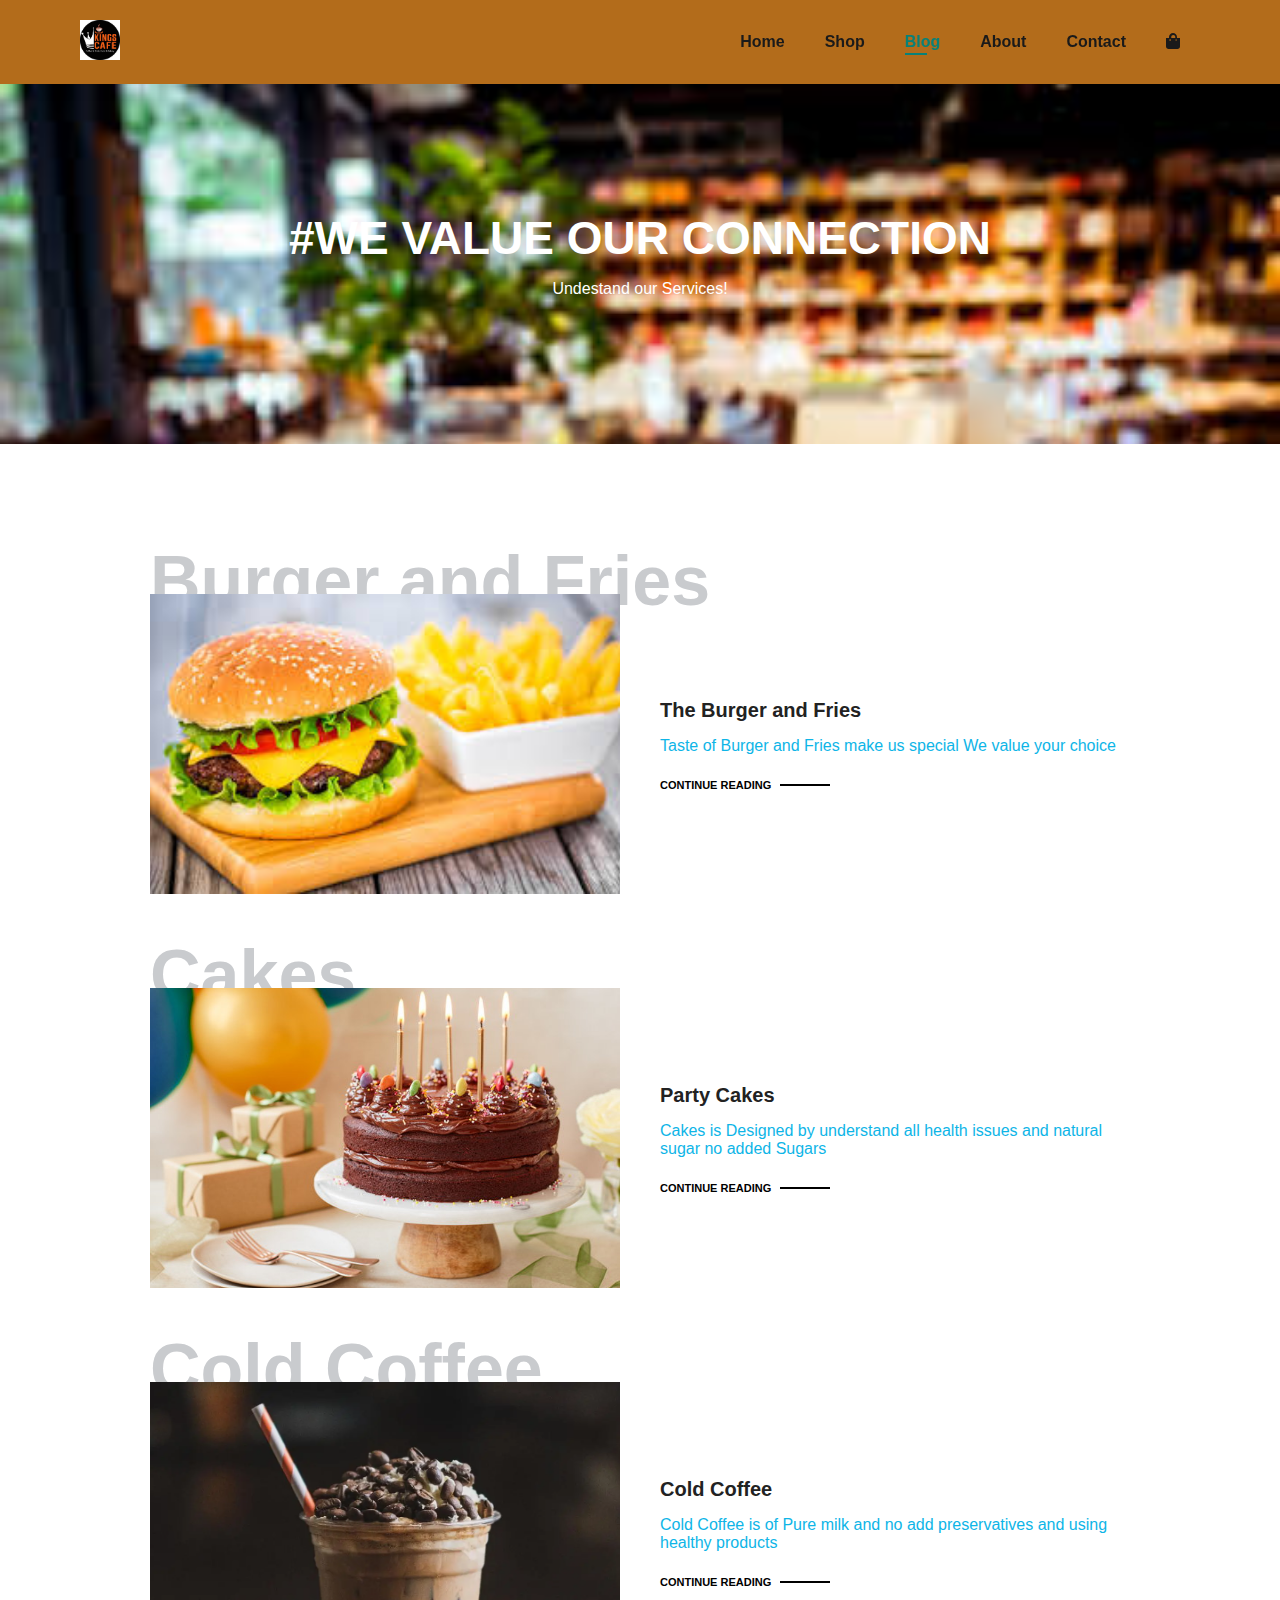
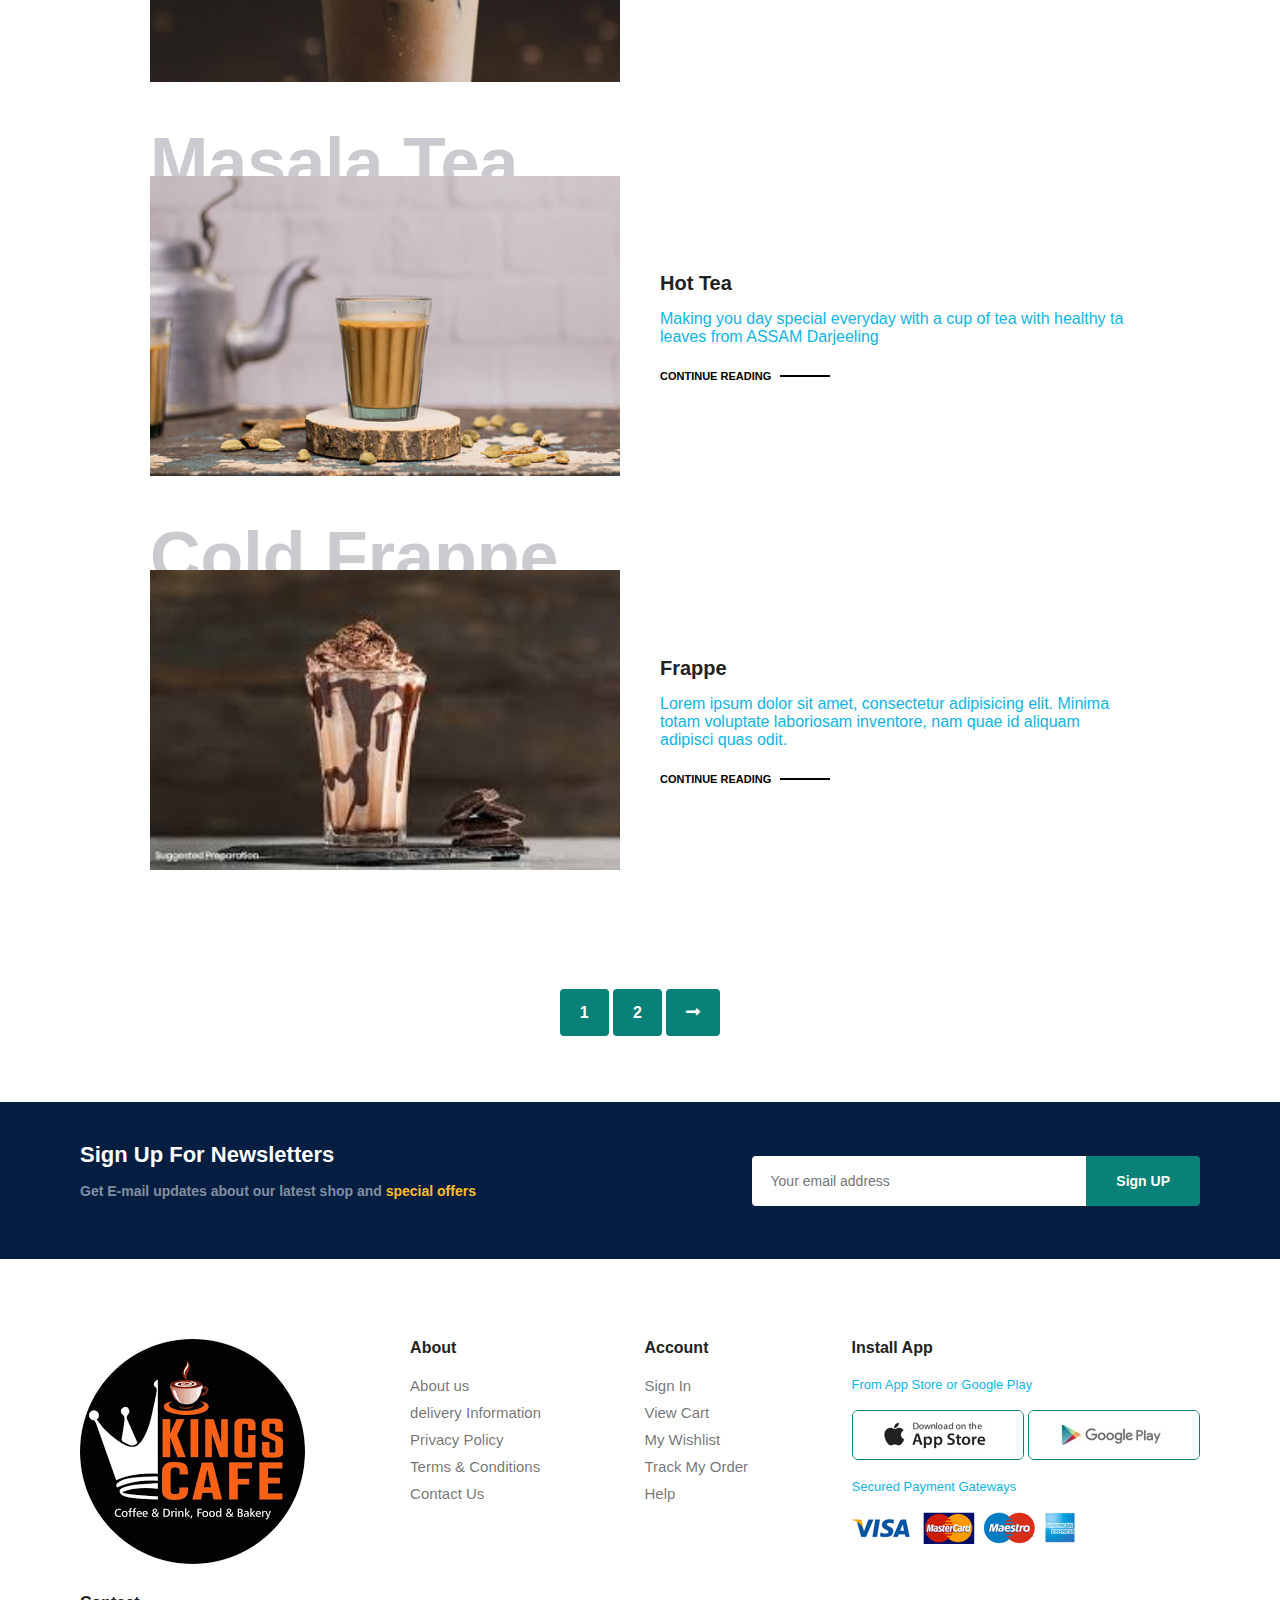
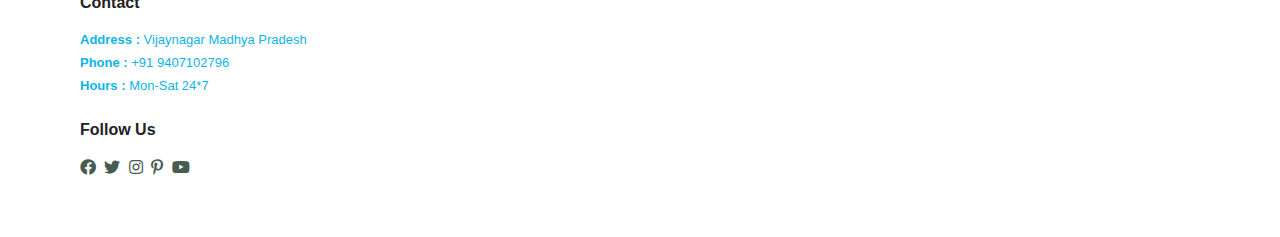
<file: blog.html>
<!DOCTYPE html>
<html lang="en">

<head>
  <meta charset="UTF-8">
  <meta name="viewport" content="width=device-width, initial-scale=1.0">
  <link rel="stylesheet" href="style.css">
  <title>Ecommerce Website</title>
  <link rel="stylesheet"
    href="https://fonts.googleapis.com/css2?family=Material+Symbols+Outlined:opsz,wght,FILL,GRAD@24,400,0,0" />
  <link rel="stylesheet" href="https://cdnjs.cloudflare.com/ajax/libs/font-awesome/5.15.2/css/all.min.css" />
</head>

<body>

  <section id="header">
    <a href="#"><img src="/logo.png" alt="" height="40px"></a>

    <div>
      <ul id="navbar">
        <li><a  href="index.html">Home</a></li>
        <li><a  href="shop.html">Shop</a></li>
        <li><a class="active" href="blog.html">Blog</a></li>
        <li><a href="about.html">About</a></li>
        <li><a href="contact.html">Contact</a></li>
        <li id="lg-bag"><a href="cart.html"><i class="fas fa-shopping-bag"></i></a></li>
        <a href="#" id="close"><i class="fas fa-times"></i></a>
      </ul>
    </div>
    <div id="mobile">
      <a href="cart.html"><i class="fas fa-shopping-bag"></i></a>
      <i id="bar" class="fas fa-outdent"></i>
    </div>
  </section>

  <section id="page-header" class="blog-header">
    <h2>#WE VALUE OUR CONNECTION</h2>
    <p>Undestand our Services!</p>
  </section>


  <section id="blog">
    <div class="blog-box">
        <div class="blog-img"><img src="website/blog/b1.png" alt=""></div>
        <div class="blog-details">
            <h4>The Burger and Fries</h4>
            <p>Taste of Burger and Fries make us special We value your choice</p>
            <a href="#">CONTINUE READING</a>
        </div>
        <h1>Burger and Fries</h1>
    </div>

    <div class="blog-box">
        <div class="blog-img"><img src="website/blog/b2.png" alt=""></div>
        <div class="blog-details">
            <h4>Party Cakes</h4>
            <p>Cakes is Designed by understand all health issues and natural sugar no added Sugars</p>
            <a href="#">CONTINUE READING</a>
        </div>
        <h1>Cakes</h1>
    </div>

    <div class="blog-box">
        <div class="blog-img"><img src="website/blog/b3.png" alt=""></div>
        <div class="blog-details">
            <h4>Cold Coffee</h4>
            <p>Cold Coffee is of Pure milk and no add preservatives and using healthy products</p>
            <a href="#">CONTINUE READING</a>
        </div>
        <h1>Cold Coffee</h1>
    </div>

    <div class="blog-box">
        <div class="blog-img"><img src="website/blog/b4.png" alt=""></div>
        <div class="blog-details">
            <h4>Hot Tea</h4>
            <p>Making you day special everyday with a cup of tea with healthy ta leaves from ASSAM Darjeeling</p>
            <a href="#">CONTINUE READING</a>
        </div>
        <h1>Masala Tea</h1>
    </div>

    <div class="blog-box">
        <div class="blog-img"><img src="website/blog/b6.png" alt=""></div>
        <div class="blog-details">
            <h4>Frappe</h4>
            <p>Lorem ipsum dolor sit amet, consectetur adipisicing elit. Minima totam voluptate laboriosam inventore, nam quae id aliquam adipisci quas odit.</p>
            <a href="#">CONTINUE READING</a>
        </div>
        <h1>Cold Frappe</h1>
    </div>

  </section>

  <section id="pagination" class="section-p1">
    <a href="#">1</a>
    <a href="#">2</a>
    <a href="#"><i class="fas fa-long-arrow-alt-right"></i></a>
  </section>

  <section id="newsletter" class="section-p1 section-m1">
    <div class="newstext">
      <h4>Sign Up For Newsletters</h4>
      <p>Get E-mail updates about our latest shop and <span>special offers</span></p>
    </div>
    <div class="form">
      <input type="email" placeholder="Your email address">
      <button class="normal">Sign UP</button>
    </div>
  </section>

  <footer class="section-p1">
    <div class="col">
      <img class="logo" src="/logo.png" alt="">
      <h4>Contact</h4>
      <p><strong>Address :</strong> Vijaynagar Madhya Pradesh</p>
      <p><strong>Phone : </strong> +91 9407102796</p>
      <p><strong>Hours : </strong> Mon-Sat 24*7</p>
      <div class="follow">
        <h4>Follow Us</h4>
        <div class="icon">
          <i class="fab fa-facebook"></i>
          <i class="fab fa-twitter"></i>
          <i class="fab fa-instagram"></i>
          <i class="fab fa-pinterest-p"></i>
          <i class="fab fa-youtube"></i>
        </div>
      </div>
    </div>

    <div class="col">
      <h4>About</h4>
      <a href="#">About us</a>
      <a href="#">delivery Information</a>
      <a href="#">Privacy Policy</a>
      <a href="#">Terms & Conditions</a>
      <a href="#">Contact Us</a>
    </div>

    <div class="col">
      <h4>Account</h4>
      <a href="#">Sign In</a>
      <a href="#">View Cart</a>
      <a href="#">My Wishlist</a>
      <a href="#">Track My Order</a>
      <a href="#">Help</a>
    </div>

    <div class="col install">
      <h4>Install App</h4>
      <p>From App Store or Google Play</p>
      <div class="row">
        <img src="website/products/app.jpg" alt="">
        <img src="play.jpg" alt="">
      </div>
      <p>Secured Payment Gateways</p>
      <img src="pay.png" alt="">
    </div>
  </footer>

  <script src="script.js"></script>
</body>

</html>
</file>
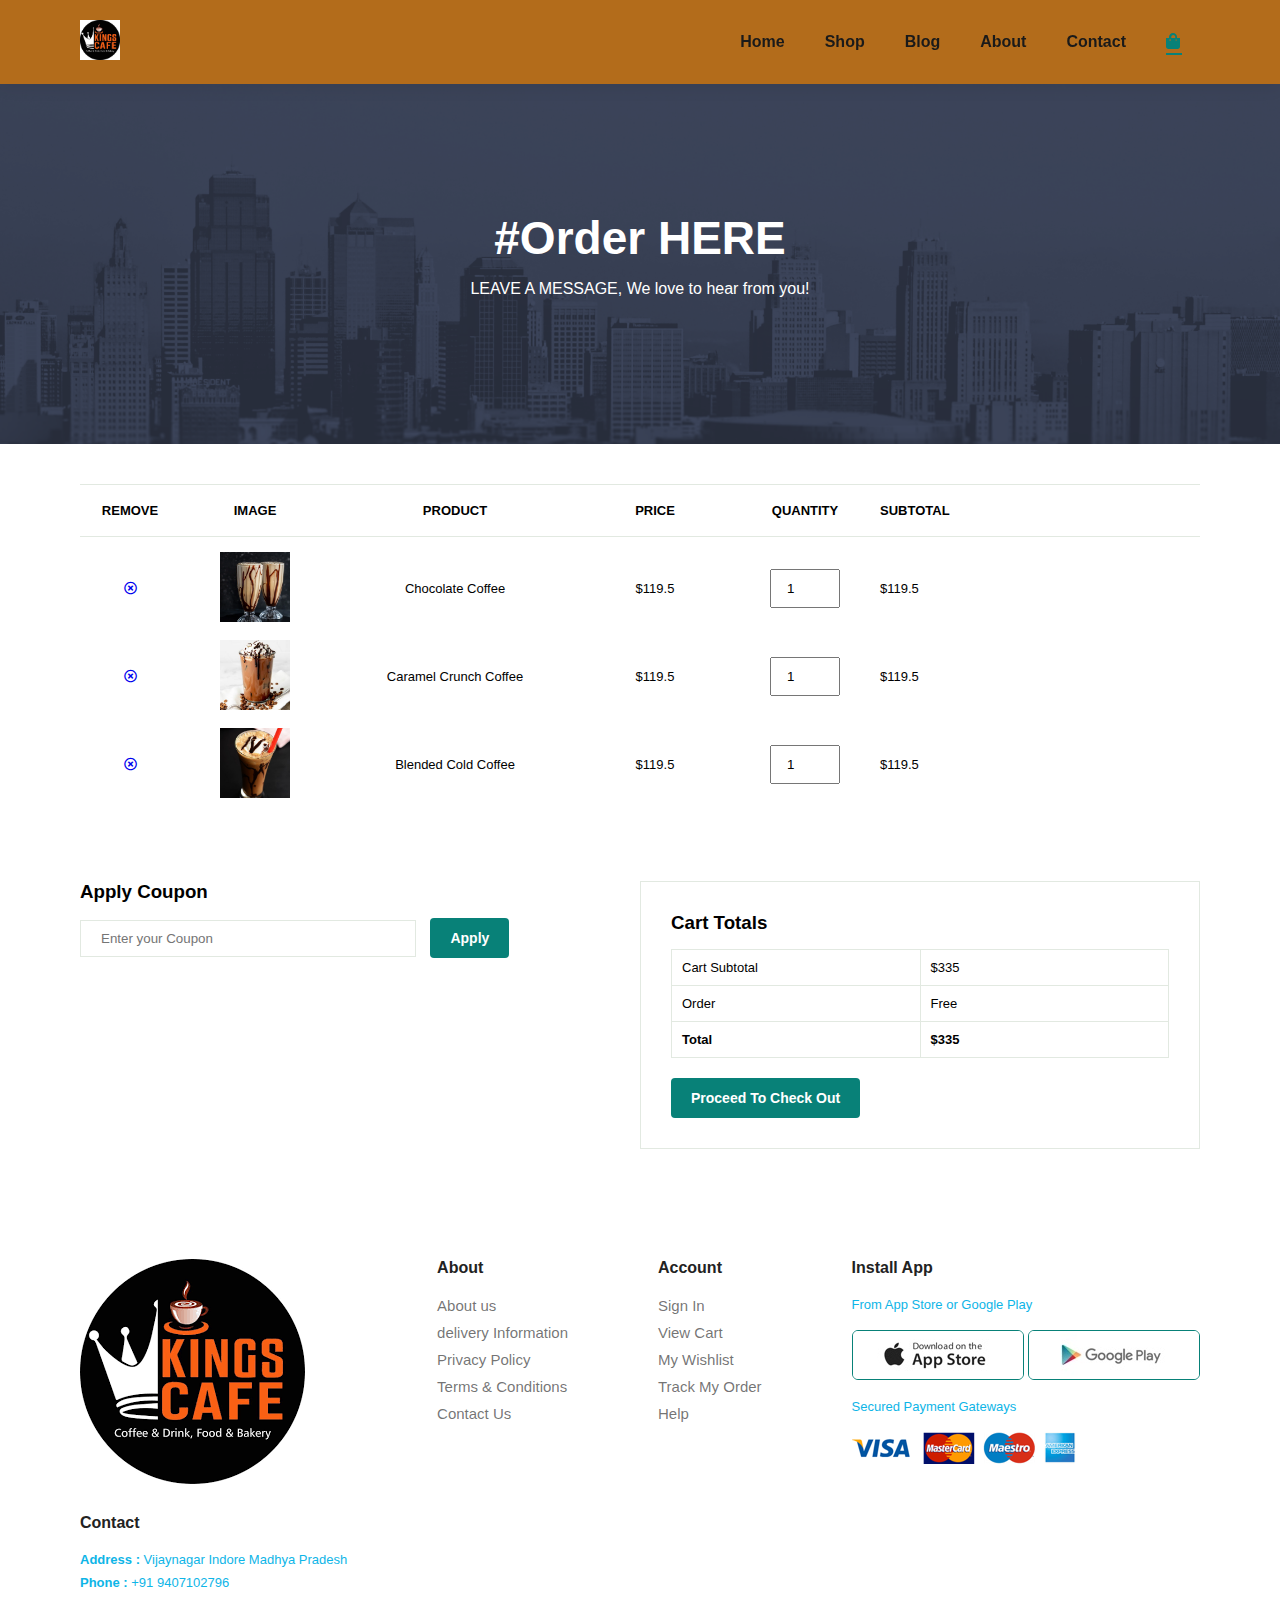
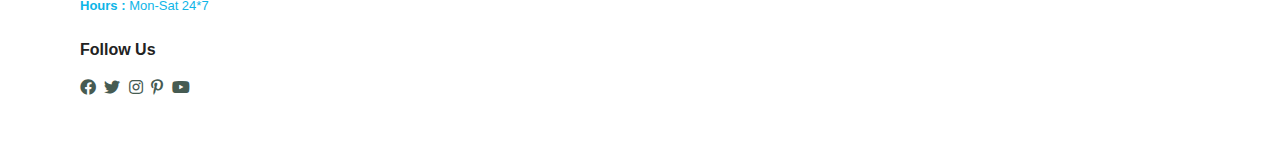
<file: cart.html>
<!DOCTYPE html>
<html lang="en">

<head>
  <meta charset="UTF-8">
  <meta name="viewport" content="width=device-width, initial-scale=1.0">
  <link rel="stylesheet" href="style.css">
  <title>Ecommerce Website</title>
  <link rel="stylesheet"
    href="https://fonts.googleapis.com/css2?family=Material+Symbols+Outlined:opsz,wght,FILL,GRAD@24,400,0,0" />
  <link rel="stylesheet" href="https://cdnjs.cloudflare.com/ajax/libs/font-awesome/5.15.2/css/all.min.css" />
</head>

<body>

  <section id="header">
    <a href="#"><img src="/logo.png" alt="" height="40px"></a>

    <div>
      <ul id="navbar">
        <li><a  href="index.html">Home</a></li>
        <li><a  href="shop.html">Shop</a></li>
        <li><a href="blog.html">Blog</a></li>
        <li><a href="about.html">About</a></li>
        <li><a  href="contact.html">Contact</a></li>
        <li id="lg-bag"><a class="active" href="cart.html"><i class="fas fa-shopping-bag"></i></a></li>
        <a href="#" id="close"><i class="fas fa-times"></i></a>
      </ul>
    </div>
    <div id="mobile">
      <a href="cart.html"><i class="fas fa-shopping-bag"></i></a>
      <i id="bar" class="fas fa-outdent"></i>
    </div>
  </section>

  <section id="page-header" class="about-header">
   
    <h2>#Order HERE</h2>
    <p>LEAVE A MESSAGE, We love to hear from you!</p>
   
  </section>

<section id="cart" class="section-p1">
    <table width="100%">
        <thead>
            <tr>
                <td>Remove</td>
                <td>Image</td>
                <td>Product</td>
                <td>Price</td>
                <td>Quantity</td>
                <td>Subtotal</td>
            </tr>
        </thead>
        <tbody>
            <tr>
                <td><a href="#"><i class="far fa-times-circle"></i></a></td>
                <td><img src="/website/products/f1.png" alt=""></td>
                <td>Chocolate Coffee</td>
                <td>$119.5</td>
                <td><input type="number" value="1"></td>
                <td>$119.5</td>
            </tr>
            <tr>
                <td><a href="#"><i class="far fa-times-circle"></i></a></td>
                <td><img src="/website/products/f2.png" alt=""></td>
                <td>Caramel Crunch Coffee</td>
                <td>$119.5</td>
                <td><input type="number" value="1"></td>
                <td>$119.5</td>
            </tr>
            <tr>
                <td><a href="#"><i class="far fa-times-circle"></i></a></td>
                <td><img src="/website/products/f3.png" alt=""></td>
                <td>Blended Cold Coffee</td>
                <td>$119.5</td>
                <td><input type="number" value="1"></td>
                <td>$119.5</td>
            </tr>
        </tbody>
    </table>
</section>

<section id="cart-add" class="section-p1">
    <div id="coupon">
        <h3>Apply Coupon</h3>
        <div>
            <input type="text" placeholder="Enter your Coupon">
            <button class="normal">Apply</button>
        </div>
    </div>
    <div id="subtotal">
        <h3>Cart Totals</h3>
        <table>
            <tr>
                <td>Cart Subtotal</td>
                <td>$335</td>

            </tr>
            <tr>
                <td>Order</td>
                <td>Free</td>
            </tr>
            <tr>
                <td><strong>Total</strong></td>
                <td><strong>$335</strong></td>
            </tr>
        </table>
        <button class="normal">Proceed To Check Out</button>
    </div>
</section>

  <footer class="section-p1">
    <div class="col">
      <img class="logo" src="/logo.png" alt="">
      <h4>Contact</h4>
      <p><strong>Address :</strong> Vijaynagar Indore Madhya Pradesh</p>
      <p><strong>Phone : </strong> +91 9407102796</p>
      <p><strong>Hours : </strong>Mon-Sat 24*7</p>
      <div class="follow">
        <h4>Follow Us</h4>
        <div class="icon">
          <i class="fab fa-facebook"></i>
          <i class="fab fa-twitter"></i>
          <i class="fab fa-instagram"></i>
          <i class="fab fa-pinterest-p"></i>
          <i class="fab fa-youtube"></i>
        </div>
      </div>
    </div>

    <div class="col">
      <h4>About</h4>
      <a href="#">About us</a>
      <a href="#">delivery Information</a>
      <a href="#">Privacy Policy</a>
      <a href="#">Terms & Conditions</a>
      <a href="#">Contact Us</a>
    </div>

    <div class="col">
      <h4>Account</h4>
      <a href="#">Sign In</a>
      <a href="#">View Cart</a>
      <a href="#">My Wishlist</a>
      <a href="#">Track My Order</a>
      <a href="#">Help</a>
    </div>

    <div class="col install">
      <h4>Install App</h4>
      <p>From App Store or Google Play</p>
      <div class="row">
        <img src="/website/products/app.jpg" alt="">
        <img src="/play.jpg" alt="">
      </div>
      <p>Secured Payment Gateways</p>
      <img src="/pay.png" alt="">
    </div>
  </footer>

  <script src="script.js"></script>
</body>

</html>
</file>
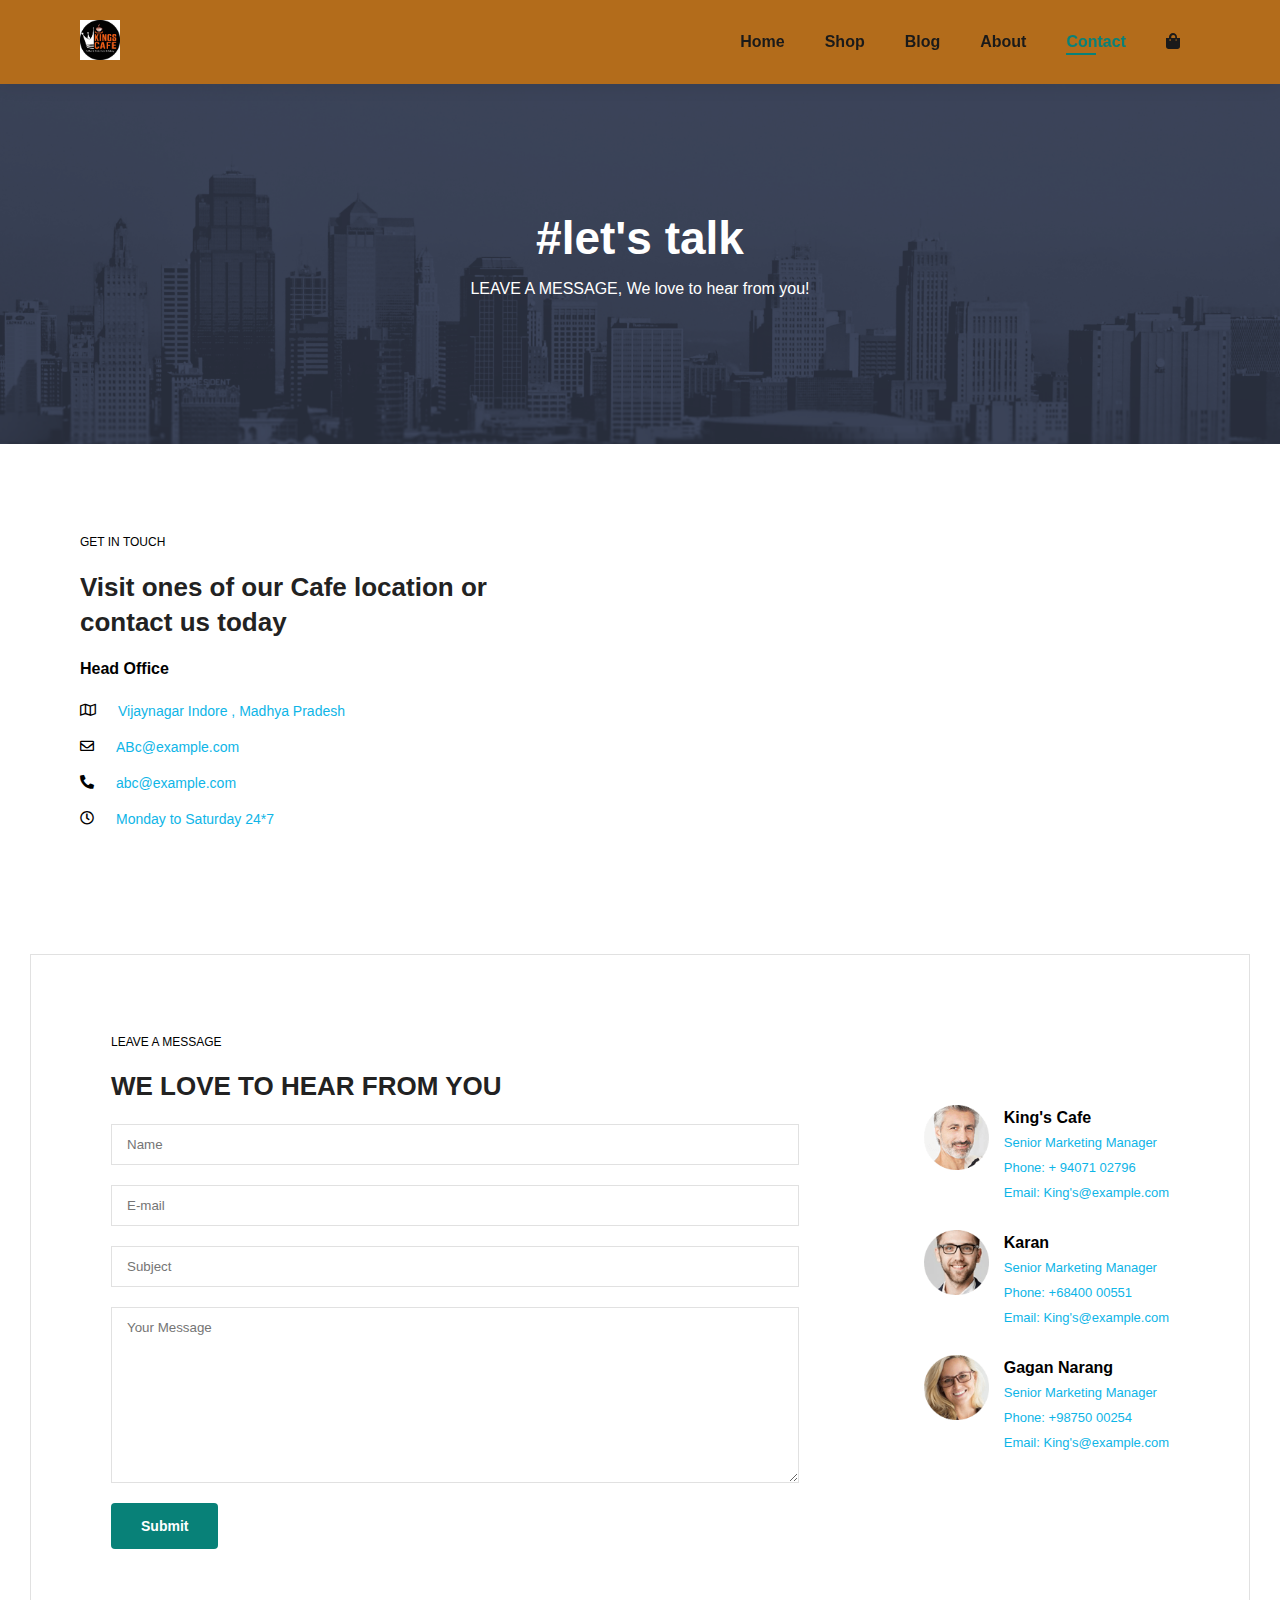
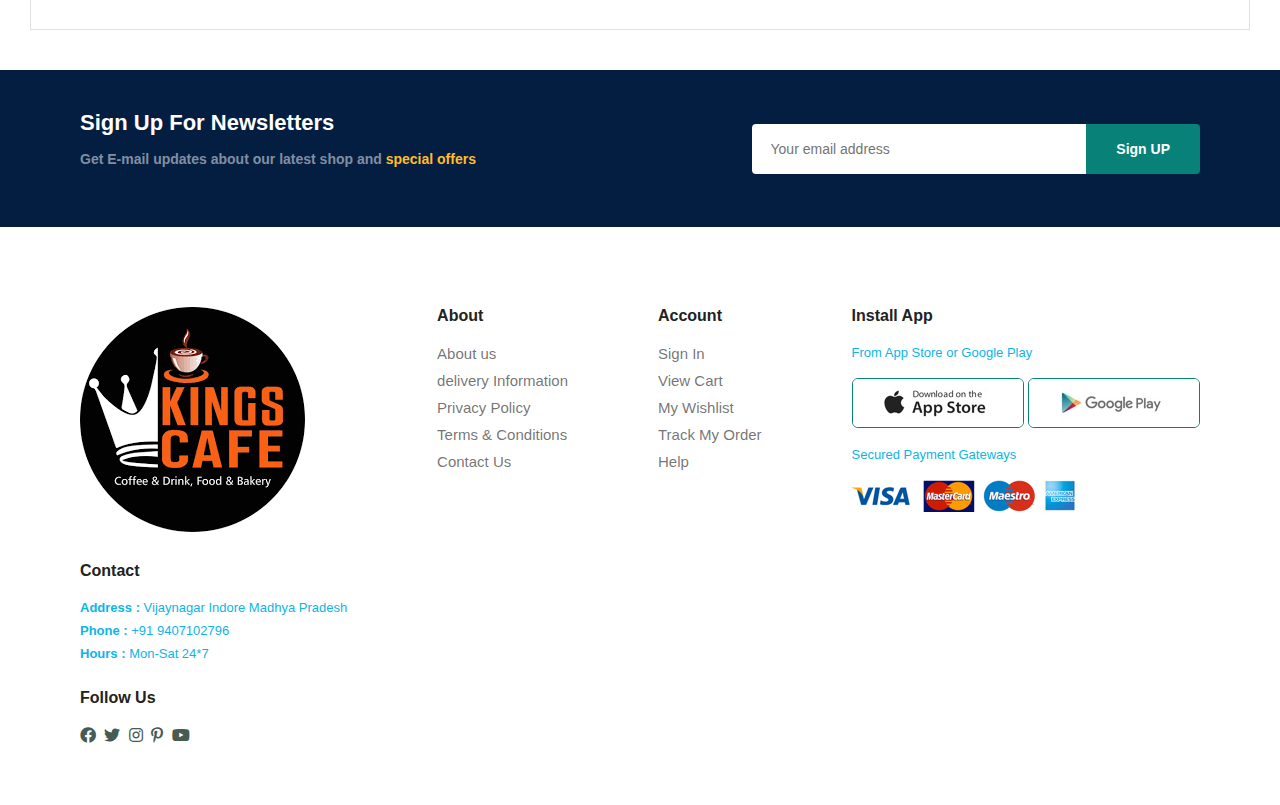
<file: contact.html>
<!DOCTYPE html>
<html lang="en">

<head>
  <meta charset="UTF-8">
  <meta name="viewport" content="width=device-width, initial-scale=1.0">
  <link rel="stylesheet" href="style.css">
  <title>Ecommerce Website</title>
  <link rel="stylesheet"
    href="https://fonts.googleapis.com/css2?family=Material+Symbols+Outlined:opsz,wght,FILL,GRAD@24,400,0,0" />
  <link rel="stylesheet" href="https://cdnjs.cloudflare.com/ajax/libs/font-awesome/5.15.2/css/all.min.css" />
</head>

<body>

  <section id="header">
    <a href="#"><img src="/logo.png" alt="" height="40px"></a>

    <div>
      <ul id="navbar">
        <li><a  href="index.html">Home</a></li>
        <li><a  href="shop.html">Shop</a></li>
        <li><a href="blog.html">Blog</a></li>
        <li><a href="about.html">About</a></li>
        <li><a class="active" href="contact.html">Contact</a></li>
        <li id="lg-bag"><a href="cart.html"><i class="fas fa-shopping-bag"></i></a></li>
        <a href="#" id="close"><i class="fas fa-times"></i></a>
      </ul>
    </div>
    <div id="mobile">
      <a href="cart.html"><i class="fas fa-shopping-bag"></i></a>
      <i id="bar" class="fas fa-outdent"></i>
    </div>
  </section>

  <section id="page-header" class="about-header">
   
    <h2>#let's talk</h2>
    <p>LEAVE A MESSAGE, We love to hear from you!</p>
   
  </section>

  <section id="contact-details" class="section-p1">
    <div class="details">
        <span>GET IN TOUCH</span>
        <h2>Visit ones of our Cafe location or contact us today</h2>
        <h3>Head Office</h3>
        <div>
            <li>
                <i class="far fa-map"></i>
                <p> Vijaynagar Indore , Madhya Pradesh</p>
            </li>
            <li>
                <i class=" far fa-envelope"></i>
                <p>ABc@example.com</p>
            </li>
            <li>
                <i class=" fas fa-phone-alt"></i>
                <p>abc@example.com</p>
            </li>
            <li>
                <i class="far fa-clock"></i>
                <p>Monday to Saturday 24*7</p>
            </li>
        </div>
    </div>
    <div class="map">
        <iframe src="https://www.google.com/maps/embed?pb=!1m18!1m12!1m3!1d3410.5529966449717!2d75.70436187564191!3d31.260795474333907!2m3!1f0!2f0!3f0!3m2!1i1024!2i768!4f13.1!3m3!1m2!1s0x391a5fca6a8887f9%3A0x48044ce5b6683280!2sLPU%20FRONT%20ENTRANCE%20GATE!5e0!3m2!1sen!2sin!4v1708950976712!5m2!1sen!2sin" width="600" height="450" style="border:0;" allowfullscreen="" loading="lazy" referrerpolicy="no-referrer-when-downgrade"></iframe>
    </div>
  </section>

  <section id="form-details">
    <form action="">
        <span>LEAVE A MESSAGE</span>
        <h2>WE LOVE TO HEAR FROM YOU</h2>
        <input type="text" placeholder="Name">
        <input type="text" placeholder="E-mail">
        <input type="text" placeholder="Subject">
        <textarea name="" id="" cols="30" rows="10" placeholder="Your Message"></textarea>
        <button class="normal">Submit</button>
    </form>
    <div class="people">
        <div>
            <img src="website/people/1.png" alt="">
            <p><span>King's Cafe</span> Senior Marketing Manager <br>Phone: + 94071 02796 <br> Email: King's@example.com</p>
        </div>
        <div>
            <img src="website/people/2.png" alt="">
            <p><span>Karan </span> Senior Marketing Manager <br>Phone: +68400 00551<br> Email: King's@example.com</p>
        </div>
        <div>
            <img src="website/people/3.png" alt="">
            <p><span>Gagan Narang</span>Senior Marketing Manager <br>Phone: +98750 00254 <br> Email: King's@example.com</p>
        </div>
        
    </div>
  </section>

  
  <section id="newsletter" class="section-p1 section-m1">
    <div class="newstext">
      <h4>Sign Up For Newsletters</h4>
      <p>Get E-mail updates about our latest shop and <span>special offers</span></p>
    </div>
    <div class="form">
      <input type="email" placeholder="Your email address">
      <button class="normal">Sign UP</button>
    </div>
  </section>

  <footer class="section-p1">
    <div class="col">
      <img class="logo" src="/logo.png" alt="">
      <h4>Contact</h4>
      <p><strong>Address :</strong> Vijaynagar Indore Madhya Pradesh</p>
      <p><strong>Phone : </strong> +91 9407102796</p>
      <p><strong>Hours : </strong> Mon-Sat 24*7</p>
      <div class="follow">
        <h4>Follow Us</h4>
        <div class="icon">
          <i class="fab fa-facebook"></i>
          <i class="fab fa-twitter"></i>
          <i class="fab fa-instagram"></i>
          <i class="fab fa-pinterest-p"></i>
          <i class="fab fa-youtube"></i>
        </div>
      </div>
    </div>

    <div class="col">
      <h4>About</h4>
      <a href="#">About us</a>
      <a href="#">delivery Information</a>
      <a href="#">Privacy Policy</a>
      <a href="#">Terms & Conditions</a>
      <a href="#">Contact Us</a>
    </div>

    <div class="col">
      <h4>Account</h4>
      <a href="#">Sign In</a>
      <a href="#">View Cart</a>
      <a href="#">My Wishlist</a>
      <a href="#">Track My Order</a>
      <a href="#">Help</a>
    </div>

    <div class="col install">
      <h4>Install App</h4>
      <p>From App Store or Google Play</p>
      <div class="row">
        <img src="/website/products/app.jpg" alt="">
        <img src="/play.jpg" alt="">
      </div>
      <p>Secured Payment Gateways</p>
      <img src="/pay.png" alt="">
    </div>
  </footer>

  <script src="script.js"></script>
</body>

</html>
</file>
<file: style.css>
@import url('https://fonts.googleapis.com/css2?family=League+Spartan:wght@100..900&family=Roboto:ital,wght@0,100;0,300;0,400;0,500;0,700;0,900;1,100;1,300;1,400;1,500;1,700;1,900&display=swap');

* {
    margin: 0;
    padding: 0;
    box-sizing: border-box;
    font-family: 'Spartan', sans-serif;
    /* background-color: rgb(182, 98, 29); */
}

h1 {
    font-size: 50px;
    line-height: 64px;
    color: #222;
}

h2 {
    font-size: 46px;
    line-height: 54px;
    color: #222;
}

h4 {
    font-size: 20px;
    color: #222;
}

h6 {
    font-size: 12px;
    font-weight: 700;

}

p {
    font-size: 16px;
    color: #0eb5e7;
    margin: 15px 0 20px 0;
}

button.normal {
    font-size: 14px;
    font-weight: 600;
    padding: 15px 30px;
    color: black;
    background-color: white;
    border-radius: 4px;
    cursor: pointer;
    border: none;
    outline: none;
    transition: 0.2s;
}

button.white {
    font-size: 13px;
    font-weight: 600;
    padding: 11px 18px;
    color: white;
    background-color: transparent;
    cursor: pointer;
    border: 1px solid white;
    outline: none;
    transition: 0.2s;
}

.section-p1 {
    padding: 40px 80px;
}

.section-m1 {
    margin: 40px 0;
}

body {
    width: 100%;
}

/* ************************************home*************************************** */

#header {
    display: flex;
    justify-content: center;
    align-items: center;
    justify-content: space-between;
    padding: 20px 80px;
    background: #b36c1b;
    box-shadow: 0 5px 15px rgba(0, 0, 0, 0.06);
    z-index: 999;
    position: sticky;
    top: 0;
    left: 0;
}

#navbar {
    display: flex;
    justify-content: center;
    align-items: center;
}

#navbar li {
    list-style: none;
    padding: 0 20px;
    position: relative;
}

#navbar li a {
    text-decoration: none;
    font-size: 16px;
    font-weight: 600;
    color: #1a1a1a;
    transition: 0.3s ease;
}

#navbar li a:hover,
#navbar li a.active {
    color: #088178;
}

#navbar li a.active::after,
#navbar li a:hover::after {
    content: "";
    width: 30%;
    height: 2.5px;
    background-color: #088178;
    position: absolute;
    bottom: -4px;
    left: 20px;
}

#mobile {
    display: none;
    align-items: center;
}

#close {
    display: none;
}

#hero {
    background-image: url("https://i.ibb.co/51bHM5z/hero4.png");
    height: 90vh;
    width: 100%;
    background-size: cover;
    background-position: center;
    background-repeat: no-repeat;
    background-position: top 25% right 0;
    padding: 0 80px;
    display: flex;
    flex-direction: column;
    justify-content: center;
    align-items: flex-start;
}

#hero h4 {
    padding-bottom: 14px;
    
    /* color: #2f01fa; */
}

#hero h2 {
    color: #faf609;
    
    
}



#hero button {
    background-image: url(/button.png);
    background-color: transparent;
    color: #08f5e5;
    border: none;
    padding: 14px 80px 14px 65px;
    background-repeat: no-repeat;
    cursor: pointer;
    font-weight: 700;
    font-size: 15px;
}

#feature {
    display: flex;
    align-items: center;
    justify-content: space-between;
    flex-wrap: wrap;
}

#feature .fe-box {
    width: 180px;
    text-align: center;
    padding: 25px 28px;
    box-shadow: 20px 20px 34px rgba(0, 0, 0, 0.03);
    border: 1px solid #cce7d0;
    border-radius: 4px;
    margin: 15px 0;
}

#feature .fe-box:hover {
    box-shadow: 10px 10px 54px rgba(70, 62, 221, 0.1);
}

#feature .fe-box img {
    width: 100%;
    margin-bottom: 10px;
}

#feature .fe-box h6 {
    /* width: 100%; */
    padding: 6px 6px 6px 6px;
    border-radius: 4px;
    color: #088178;
    background-color: #fddde4;
}

#feature .fe-box:nth-child(2) h6 {
    background-color: #cdebbc;
}

#feature .fe-box:nth-child(3) h6 {
    background-color: #d1e8f2;
}

#feature .fe-box:nth-child(4) h6 {
    background-color: #cdd4f8;
}

#feature .fe-box:nth-child(5) h6 {
    background-color: #f6dbf6;
}

#feature .fe-box:nth-child(6) h6 {
    background-color: #fff2e5;
}

#product1 {
    text-align: center;
}

#product1 .pro-container {
    display: flex;
    justify-content: space-between;
    padding-top: 20px;
    flex-wrap: wrap;
}

#product1 .pro {
    width: 23%;
    min-width: 250px;
    padding: 10px 12px;
    border: 1px solid #cce7d0;
    border-radius: 25px;
    cursor: pointer;
    box-shadow: 20px 20px 30px rgba(0, 0, 0, 0.03);
    margin: 15px 0;
    transition: 0.2s ease;
    position: relative;
}

#product1 .pro:hover {
    box-shadow: 20px 20px 20px rgba(0, 0, 0, 0.06);
}

#product1 .pro img {
    width: 100%;
    border-radius: 20px;
}

#product1 .pro .des {
    text-align: start;
    padding: 10px 0;
}

#product1 .pro .des .c-name {
    color: #606063;
    font-size: 12px;
}

#product1 .pro .des h5 {
    padding-top: 7px;
    color: #1a1a1a;
    font-size: 14px;
}

#product1 .pro .des .star {
    font-size: 16px;
    color: rgb(243, 181, 25);
}

#product1 .pro .des h4 {
    padding-top: 7px;
    font-size: 15px;
    font-weight: 700;
    color: #088178;
}

#product1 .pro .cart {
    font-size: 22px;
    color: #088178;
    border: 1px solid #cce7d0;
    background-color: #e8f6ea;
    width: 42px;
    height: 42px;
    display: flex;
    align-items: center;
    justify-content: center;
    position: absolute;
    bottom: 30px;
    right: 20px;
    border-radius: 100px;
    font-weight: 500;
}

#banner {
    display: flex;
    flex-direction: column;
    align-items: center;
    justify-content: center;
    text-align: center;
    background-image: url(website/b2.png);
    width: 100%;
    height: 35vh;
    background-size: cover;
    background-position: center;
}

#banner h4 {
    color: #fff;
    font-size: 16px;
}

#banner h2 {
    color: #fff;
    font-size: 30px;
    padding: 10px 0;
    color: #ffffff;
}

#banner h2 span {
    color: #ef3636;
}

#banner button:hover {
    color: white;
    background-color: #088178;
}

#sm-banner {
    display: flex;
    justify-content: space-between;
    flex-wrap: wrap;
}

#sm-banner .banner-box {
    display: flex;
    flex-direction: column;
    align-items: flex-start;
    justify-content: center;
    background-image: url(website/b17.png);
    min-width: 660px;
    height: 50vh;
    background-size: cover;
    background-position: center;
    padding: 30px;
}

#sm-banner .banner-box2 {
    background-image: url(website/b10.png);
}

#sm-banner h4 {
    color: white;
    font-size: 20px;
    font-weight: 300;
}

#sm-banner h2 {
    color: white;
    font-size: 28px;
    font-weight: 800;
}

#sm-banner span {
    color: white;
    font-size: 14px;
    font-weight: 500;
    padding-bottom: 15px;
}

#sm-banner .banner-box:hover button {
    background-color: #088178;
    border: 1px solid #088178;
}

#banner3 {
    display: flex;
    justify-content: space-between;
    align-items: center;
    flex-wrap: wrap;
    padding: 0 80px;
}

#banner3 .banner-box {
    display: flex;
    flex-direction: column;
    align-items: flex-start;
    justify-content: center;
    background-image: url(website/b7.png );
    min-width: 30%;
    height: 30vh;
    background-size: cover;
    background-position: center;
    padding: 20px;
    margin-bottom: 20px;
}

#banner3 .banner-box2 {
    background-image: url(website/b4.png);
}

#banner3 .banner-box3 {
    background-image: url(website/b18.png);
}

#banner3 h2 {
    color: white;
    font-weight: 800;
    font-size: 22px;
}

#banner3 h3 {
    color: #e7f700;
    font-weight: 800;
    font-size: 15px;
}

#newsletter {
    display: flex;
    justify-content: space-between;
    align-items: center;
    flex-wrap: wrap;
    /* background-image: url(website/b14.png); */
    /* background-repeat: no-repeat;
    background-position: 20% 30%; */
    background-color: #041e42;
}

#newsletter h4 {
    font-size: 22px;
    font-weight: 700;
    color: white;
}

#newsletter p {
    font-size: 14px;
    font-weight: 600;
    color: #818ea0;
}

#newsletter p span {
    color: #ffbd27;
}

#newsletter .form {
    display: flex;
    width: 40%;
}

#newsletter input {
    height: 3.125rem;
    padding: 0 1.25em;
    font-size: 14px;
    width: 100%;
    border: 1px solid transparent;
    border-radius: 4px;
    outline: none;
    border-top-right-radius: 0;
    border-bottom-right-radius: 0;
}

#newsletter button {
    background-color: #088178;
    color: white;
    white-space: nowrap;
    border-top-left-radius: 0;
    border-bottom-left-radius: 0;
}

footer {
    display: flex;
    flex-wrap: wrap;
    justify-content: space-between;
}

footer .col {
    display: flex;
    flex-direction: column;
    align-items: flex-start;
    margin-bottom: 20px;
}

footer .logo {
    margin-bottom: 30px;
}

footer h4 {
    font-size: 16px;
    padding-bottom: 20px;
}

footer p {
    font-size: 13px;
    margin: 0 0 8px 0;
}

footer a {
    font-size: 15px;
    text-decoration: none;
    color: #222222a1;
    margin-bottom: 10px;
}

footer .follow {
    margin-top: 20px;
}

footer .follow i {
    color: #465b52;
    padding-right: 4px;
    cursor: pointer;
}

footer .install .row img {
    border: 1px solid #088178;
    border-radius: 6px;
}

footer .install img {
    margin: 10px 0 15px 0;
}

footer .follow i:hover,
footer a:hover {
    color: #088178;
}

/*******************************************************shop*********************************************/
#page-header {
    background-image: url(website/b1.png);
    height: 40vh;
    width: 100%;
    background-size: cover;
    display: flex;
    justify-content: center;
    align-items: center;
    flex-direction: column;
    padding: 14px;
}

#page-header h2,
#page-header p {
    color: white;
}

#pagination {
    text-align: center;
}

#pagination a {
    text-decoration: none;
    background-color: #088178;
    padding: 15px 20px;
    border-radius: 4px;
    color: white;
    font-weight: 600;
}

#pagination a i {
    font-size: 16px;
    font-weight: 600;
}

/* ************************************Single product************************************** */
#pro-details {
    display: flex;
    margin-top: 20px;
}

#pro-details .single-pro-image {
    width: 40%;
    margin-right: 50px;
}

.sm-img-group {
    display: flex;
    justify-content: space-between;
}

.small-image-col {
    flex-basis: 24%;
    cursor: pointer;
}

#pro-details .single-pro-details {
    width: 50%;
    padding-top: 30px;
}

#pro-details .single-pro-details h4 {
    padding: 40px 0 20px 0;
}

#pro-details .single-pro-details h2 {
    font-size: 26px;
}

#pro-details .single-pro-details select {
    display: block;
    padding: 5px 10px;
    margin-bottom: 10px;
    outline: none;
}

#pro-details .single-pro-details input {
    width: 50px;
    height: 47px;
    padding-left: 10px;
    font-size: 16px;
    margin-right: 10px;
    outline: none
}

#pro-details .single-pro-details button {
    background-color: #088178;
    color: white;
}

#pro-details .single-pro-details span {
    line-height: 25px;
    color: #818ea0;
}

/* ***********************************************blog***************************************** */
#page-header.blog-header {
    background-image: url(website/b19.png);

}

#blog {
    padding: 150px 150px 0 150px;
}

#blog .blog-box {
    display: flex;
    align-items: center;
    width: 100%;
    position: relative;
    padding-bottom: 90px;
}

#blog .blog-img {
    width: 50%;
    margin-right: 40px;
}

#blog img {
    width: 100%;
    height: 300px;
    object-fit: cover;
}

#blog .blog-details {
    width: 50%;
    position: relative;
}

#blog .blog-details a {
    text-decoration: none;
    font-size: 11px;
   color: black;
    font-weight: 700;
    transition: 0.3s ease;
}
/* #blog a {
    position: relative;
} */
#blog .blog-details::after{
    content: "";
    height: 2px;
    width: 50px;
    background-color: black;
    position: absolute;
    bottom:7px;
    left: 120px;
}
#blog .blog-details a:hover{
    color: #088178;
}

#blog .blog-details:hover::after{
    background-color: #088178;
}
#blog .blog-box h1{
    position: absolute;
    top:-45px;
    left: 0;
    font-size: 70px;
    font-weight: 700;
    color: #c9cbce;
    z-index: -9;
}

/* **************************************about************************************************** */
#page-header.about-header{
    background-image: url(website/about/banner.png);
}
#about-head {
    display: flex;
    align-items: center;
}
#about-head img{
    width: 50%; 
    height: auto;
}
#about-head div{
    padding-left: 40px;
}
#about-app{
    text-align: center;
}
#about-app .video{
    width: 70%;
    height: 100%;
    margin:30px auto 0 auto;
}
#about-app .video video{
    width: 100%;
    height: 100%;
    border-radius: 20px;
}
/* ************************************************************conatct****************************************** */
#contact-details{
    display:  flex;
    align-items: center;
    justify-content: space-between;
}

#contact-details .details{
    width: 40%;
}
#contact-details .details span,#form-details form span{
    font-size: 12px;
}

#contact-details .details h2,#form-details form h2{
    font-size: 26px;
    line-height: 35px;
    padding: 20px 0;
}
#contact-details .details h3{
    font-size: 16px;
    padding-bottom: 15px;
}
#contact-details .details li{
    list-style: none;
    display: flex;
    padding: 10px 0;
}
#contact-details .details li i{
    font-size: 14px;
    padding-right: 22px;
}
#contact-details .details li p{
    margin: 0;
    font-size: 14px;
}
#contact-details .map{
    width: 55%;
    height: 400px;

}
#contact-details .map iframe{
    width: 100%;
    height: 100%;
}
#form-details{
    display:  flex;
    align-items: center;
    justify-content: space-between;
    margin: 30px;
    padding: 80px;
    border: 1px solid #e1e1e1;
}

#form-details form{
    width: 65%;
    display:  flex;
    flex-direction: column;
    align-items: flex-start;
}
#form-details form input,#form-details form textarea{
    width: 100%;
    padding: 12px 15px;
    outline: none;
    margin-bottom: 20px;
    border: 1px solid #e1e1e1;
}
#form-details form button{
    background-color: #088178;
    color: white;
}
#form-details .people div{
    padding-bottom: 25px;
    display:  flex;
    align-items: flex-start;
}
#form-details .people div img{
    width: 65px;
    height: 65px;
    object-fit: cover;
    margin-right: 15px;
}
#form-details .people div  p{
    margin: 0;
    font-size: 13px;
    line-height: 25px;
}
#form-details .people div span{
    display: block;
    font-size: 16px;
    font-weight: 600;
    color: black;
}
/* ************************************************cart************************************** */
#cart{
    overflow-x: auto;
}
#cart table{
    width: 100%;
    border-collapse: collapse;
    table-layout: fixed;
    white-space: nowrap;
}
#cart table img{
width: 70px;
}
#cart table td:nth-child(1){
width: 100px;
text-align: center;
}

#cart table td:nth-child(2){
    width: 150px;
text-align: center;
}
#cart table td:nth-child(3){
    width: 250px;
text-align: center;
}
#cart table td:nth-child(4),
#cart table td:nth-child(5),
#cart table td:nth-child(5){
    width: 150px;
text-align: center;
}
#cart table td:nth-child(5) input{
    width: 70px;
    padding: 10px 5px 10px 15px;
}
#cart table thead{
    border: 1px solid #e2e9e1;
    border-left: none;
    border-right: none;
}
#cart table thead td{
    font-weight: 700;
    text-transform: uppercase;
    font-size: 13px;
    padding: 18px 0;
}
#cart table tbody tr td{
padding-top: 15px;
}
#cart table tbody td{
font-size: 13px;
}
#cart-add{
    display: flex;
    flex-wrap: wrap;
    justify-content: space-between;
}
#coupon{
    width: 50%;
    margin-bottom: 30px;
}
#coupon h3,#subtotal h3{
padding-bottom: 15px;
}
#coupon input{
    padding: 10px 20px;
    outline: none;
    width: 60%;
    margin-right: 10px;
    border: 1px solid #e2e9e1;
}
#coupon button,#subtotal button{
    background-color: #088178;
    color: white;
    padding: 12px 20px;
}
#subtotal{
    width: 50%;
    margin-bottom: 30px;
    border: 1px solid #e2e9e1;
    padding: 30px;
}
#subtotal table{
    border-collapse: collapse;
    width: 100%;
    margin-bottom:20px ;
}
#subtotal table td{
    width: 50%;
    border: 1px solid #e2e9e1;
    padding: 10px;
    font-size: 13px;
}





@media (max-width:799px) {

    /* *************************************************home*************************************************** */
    .section-p1 {
        padding: 40px 40px;
    }

    #navbar {
        display: flex;
        flex-direction: column;
        align-items: flex-start;
        justify-content: flex-start;
        position: fixed;
        top: 0px;
        right: -300px;
        height: 100vh;
        width: 300px;
        background-color: #e3e6f3;
        box-shadow: 0 40px 60px rgba(0, 0, 0, 0.1);
        padding: 80px 0 0 10px;
        transition: 0.3s ease;
    }

    #navbar.active {
        right: 0px;
    }

    #navbar li {
        margin-bottom: 25px;
    }

    #mobile {
        display: flex;
        /* justify-content: center; */
        align-items: center;
    }

    #mobile i {
        color: #1a1a1a;
        font-size: 24px;
        padding-left: 20px;
    }

    #close {
        display: initial;
        position: absolute;
        top: 30px;
        left: 30px;
        color: #222;
        font-size: 24px;
    }

    #lg-bag {
        display: none;
    }

    #hero {
        height: 70vh;
        padding: 0 80px;
        background-position: top 30% right 30%;
    }

    #feature {
        justify-content: center;
    }

    #feature .fe-box {
        margin: 15px 15px;
    }

    #product1 .pro-container {
        justify-content: center;
    }

    #product1 .pro {
        margin: 15px;
    }

    #banner {
        height: 20vh;
    }

    #sm-banner .banner-box {
        min-width: 100%;
        height: 30vh;
        margin-bottom: 20px;
    }

    #banner3 {
        padding: 0 40px;
    }

    #banner3 .banner-box {
        width: 28%;
    }

    #newsletter .form {
        width: 70%;
    }
    /* ************************************conatct******************************** */
    #form-details{
        padding: 40px;
    }
    #form-details form{
        width: 50%;
    }
}


@media (max-width:477px) {
    .section-p1 {
        padding: 20px;
    }

    .se #header {
        padding: 10px 30px;
    }

    h2 {
        font-size: 32px;
    }

    h1 {
        font-size: 38px;
    }

    #hero {
        padding: 0 20px;
        background-position: 55%;
    }

    #feature {
        justify-content: space-between;
    }

    #feature .fe-box {
        width: 155px;
        margin: 0 0 15px 0;
    }

    #product1 .pro {
        width: 100%;
    }

    #banner {
        height: 40vh;
    }

    #sm-banner .banner-box {
        height: 40vh;
    }

    #banner3 {
        padding: 0 20px;
    }

    #banner3 .banner-box {
        width: 100%;
    }

    #newsletter {
        padding: 40px 20px;
    }

    #newsletter .form {
        width: 100%;
    }

    /* ***********************************Single Product**************************** */
    #pro-details {
        display: flex;
        flex-direction: column;
    }

    #pro-details .single-pro-image {
        width: 100%;
        margin-right: 0px;
    }

    #pro-details .single-pro-details {
        width: 100%;

    }
    /* *************************************blog page*************************************** */
    #blog{
        padding: 100px 20px 0 20px;
    }
    #blog .blog-box{
        display: flex;
        flex-direction: column;
        align-items: flex-start;
    }
    #blog .blog-img{
        margin-right: 0;
        width: 100%;
        margin-bottom: 30px;
    }
    #blog .blog-details{
        width: 100%;
    }
    /* **********************************************about****************************************** */
    #about-head{
        display: flex;
        flex-direction: column;
    }
    #about-head img{
        width: 100%;
        margin-bottom: 20px;
    }
    #about-head div{
        padding-left: 0px;
    }
    #about-app .video{
        width: 100%;
    }
    /* *********************************************conatct************************************** */
    #contact-details{
        flex-direction: column;
    }
    #contact-details .details{
        width: 100%;
        margin-bottom: 30px;
    }
    #contact-details .map{
        width: 100%;
    }
#form-details{
    margin: 10px;
    padding: 30px 10px;
    flex-wrap: wrap;

}
#form-details form{
    width: 100%;
    margin-bottom: 30px;
}
/* ****************************************cart*************************************** */
#cart-add{
    display: flex;
    flex-direction: column;
}
#coupon{
    width: 100%;
}
#subtotal{
    width: 100%;
    padding: 20px;
}
}
</file>
